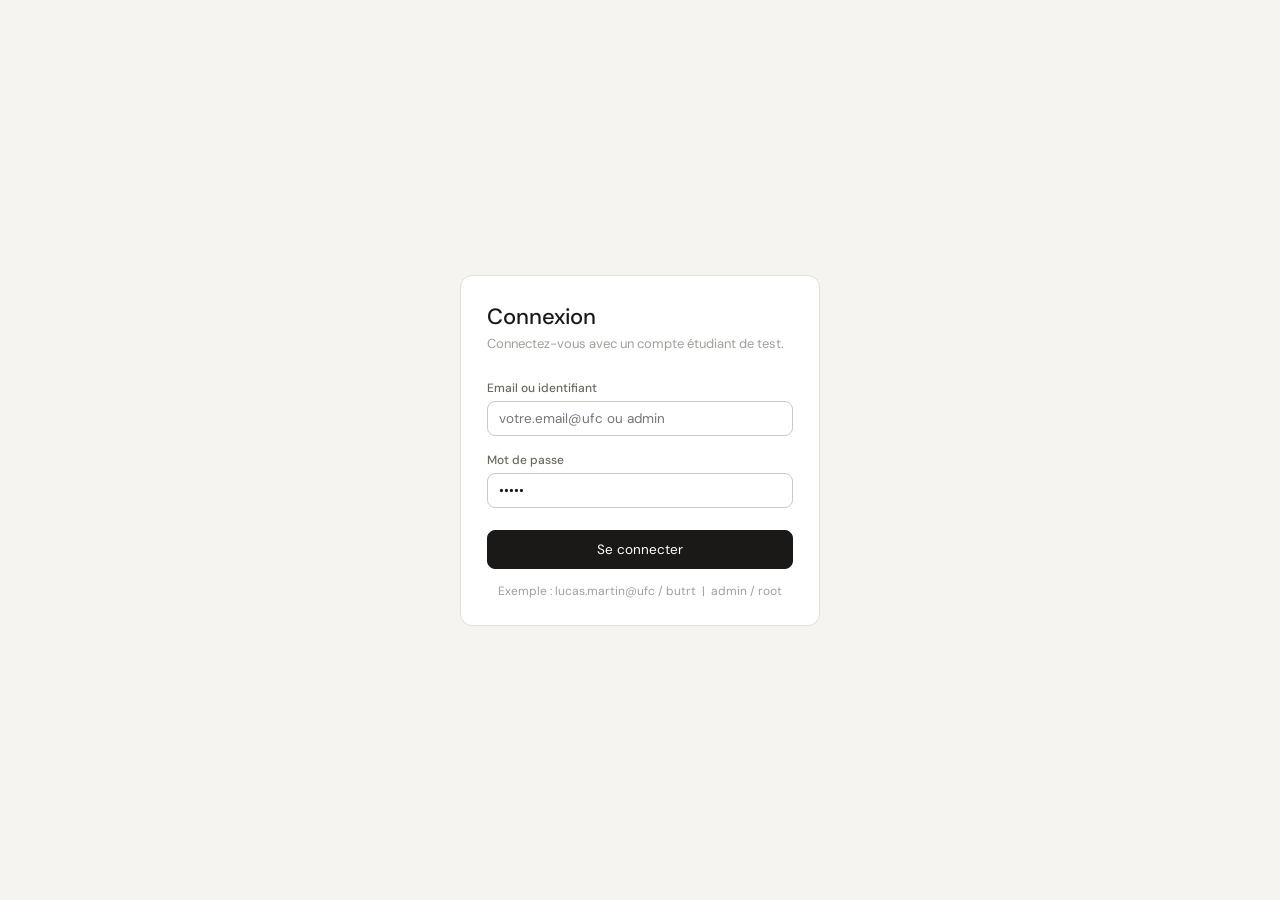
<file: app/index.html>
<!DOCTYPE html>
<html lang="fr">
<head>
  <meta charset="UTF-8">
  <meta name="viewport" content="width=device-width, initial-scale=1.0">
  <title>Covoiturage FCSM</title>
  <link rel="stylesheet" href="css/style.css">
</head>
<body>

<div id="login-screen">
  <form id="login-form" class="login-card">
    <h2>Connexion</h2>
    <p class="page-sub">Connectez-vous avec un compte étudiant de test.</p>
    <div class="form-group">
      <label>Email ou identifiant</label>
      <input type="text" name="email" placeholder="votre.email@ufc ou admin" required>
    </div>
    <div class="form-group">
      <label>Mot de passe</label>
      <input type="password" name="password" value="butrt" required>
    </div>
    <button type="submit" class="btn btn-primary btn-full">Se connecter</button>
    <div class="login-hint">Exemple : lucas.martin@ufc / butrt &nbsp;|&nbsp; admin / root</div>
  </form>
</div>

<div id="app" style="display:none;">

  <!-- SIDEBAR -->
  <div id="sidebar">
    <div id="sidebar-top">
      <div id="user-avatar">--</div>
      <div id="user-name">Non connecté</div>
      <div id="user-sub">BUT1 R&T</div>
    </div>
    <nav>
      <div class="nav-section">Trajets</div>
      <div class="nav-item active" data-page="accueil">
        <svg class="nav-icon" viewBox="0 0 16 16" fill="none" stroke="currentColor" stroke-width="1.5">
          <path d="M2 6.5L8 2l6 4.5V14H2V6.5z"/>
        </svg>
        Accueil
      </div>
      <div class="nav-item" data-page="creer">
        <svg class="nav-icon" viewBox="0 0 16 16" fill="none" stroke="currentColor" stroke-width="1.5">
          <circle cx="8" cy="8" r="6"/><path d="M8 5v6M5 8h6"/>
        </svg>
        Créer une annonce
      </div>
      <div class="nav-item" data-page="rejoindre">
        <svg class="nav-icon" viewBox="0 0 16 16" fill="none" stroke="currentColor" stroke-width="1.5">
          <path d="M8 2v12M2 8l6-6 6 6"/>
        </svg>
        Rejoindre un trajet
      </div>
      <div class="nav-section">Compte</div>
      <div class="nav-item" data-page="vehicule">
        <svg class="nav-icon" viewBox="0 0 16 16" fill="none" stroke="currentColor" stroke-width="1.5">
          <rect x="1" y="5" width="14" height="7" rx="2"/><path d="M4 5l2-3h4l2 3"/><circle cx="4.5" cy="12" r="1"/><circle cx="11.5" cy="12" r="1"/>
        </svg>
        Véhicule
      </div>
      <div class="nav-item" data-page="profil">
        <svg class="nav-icon" viewBox="0 0 16 16" fill="none" stroke="currentColor" stroke-width="1.5">
          <circle cx="8" cy="5" r="3"/><path d="M2 14c0-3.3 2.7-6 6-6s6 2.7 6 6"/>
        </svg>
        Mon profil
      </div>
    </nav>
    <button id="logout-btn">
      <svg width="14" height="14" viewBox="0 0 16 16" fill="none" stroke="currentColor" stroke-width="1.5">
        <path d="M10 2h4v12h-4M6 11l-4-3 4-3M2 8h8"/>
      </svg>
      Déconnexion
    </button>
  </div>

  <!-- CONTENT -->
  <div id="content">

    <!-- ACCUEIL -->
    <div class="page active" id="page-accueil">
      <h2>Personnes avec qui vous pourriez covoiturer</h2>
      <p class="page-sub">Étudiants compatibles avec vos horaires et vos trajets en cours</p>

      <div class="section-label">Étudiants compatibles</div>
      <div id="matches-list"><div class="loading">Chargement...</div></div>

      <div class="divider"></div>
      <div class="section-label">Mes trajets</div>
      <div id="mes-trajets-list"><div class="loading">Chargement...</div></div>
    </div>

    <!-- CRÉER -->
    <div class="page" id="page-creer">
      <h2>Créer une annonce</h2>
      <p class="page-sub">Proposez un trajet aux autres étudiants</p>

      <form id="form-creer">
        <div class="form-row">
          <div class="form-group">
            <label for="f-lieu-depart">Lieu de départ</label>
            <select id="f-lieu-depart" name="id_lieu_depart" required></select>
          </div>
          <div class="form-group">
            <label for="f-lieu-arrivee">Lieu d'arrivée</label>
            <select id="f-lieu-arrivee" name="id_lieu_arrivee" required></select>
          </div>
        </div>

        <div class="form-row">
          <div class="form-group">
            <label for="f-date">Date du trajet</label>
            <input type="date" id="f-date" name="date_trajet" required>
          </div>
          <div class="form-group">
            <label for="f-type">Type</label>
            <select id="f-type" name="type">
              <option value="aller">Aller</option>
              <option value="retour">Retour</option>
              <option value="aller-retour">Aller-retour</option>
            </select>
          </div>
        </div>

        <div class="form-row">
          <div class="form-group">
            <label for="f-heure-dep">Heure de départ</label>
            <input type="time" id="f-heure-dep" name="heure_depart" required>
          </div>
          <div class="form-group">
            <label for="f-heure-arr">Heure d'arrivée estimée</label>
            <input type="time" id="f-heure-arr" name="heure_arrivee_estimee">
          </div>
        </div>

        <!-- Champs retour — visibles uniquement si type = aller-retour -->
        <div id="retour-fields" style="display:none;">
          <div style="height:1px;background:var(--border);margin:4px 0 16px;"></div>
          <div style="font-size:11px;text-transform:uppercase;letter-spacing:0.09em;color:var(--text-3);margin-bottom:12px;font-weight:500;">Informations du retour</div>
          <div class="form-row">
            <div class="form-group">
              <label for="f-retour-dep">Heure de départ (retour)</label>
              <input type="time" id="f-retour-dep" name="heure_retour_depart">
            </div>
            <div class="form-group">
              <label for="f-retour-arr">Heure d'arrivée estimée (retour)</label>
              <input type="time" id="f-retour-arr" name="heure_retour_arrivee">
            </div>
          </div>
        </div>

        <div class="form-group">
          <label for="f-vehicule">Véhicule</label>
          <select id="f-vehicule" name="id_vehicule"></select>
        </div>

        <div class="form-row">
          <div class="form-group">
            <label for="f-participation">Participation demandée</label>
            <input type="text" id="f-participation" name="participation" placeholder="ex : 1€/trajet, libre…">
          </div>
        </div>

        <div class="form-group">
          <label for="f-remarques">Remarques</label>
          <textarea id="f-remarques" name="remarques" rows="2" placeholder="Informations complémentaires…"></textarea>
        </div>

        <button type="submit" class="btn btn-primary btn-full">Publier le trajet</button>
      </form>
    </div>

    <!-- REJOINDRE -->
    <div class="page" id="page-rejoindre">
      <h2>Rejoindre un trajet</h2>
      <p class="page-sub">Trajets disponibles auxquels vous n'êtes pas encore inscrit</p>
      <div id="rejoindre-list"><div class="loading">Chargement...</div></div>
    </div>

    <!-- VÉHICULE -->
    <div class="page" id="page-vehicule">
      <h2>Mes véhicules</h2>
      <p class="page-sub">Gérez les véhicules associés à votre compte</p>

      <div id="vehicules-list"><div class="loading">Chargement...</div></div>

      <div class="divider"></div>
      <div class="section-label">Ajouter un véhicule</div>

      <form id="form-vehicule">
        <div class="form-row">
          <div class="form-group">
            <label>Marque</label>
            <input type="text" name="marque" placeholder="ex : Renault">
          </div>
          <div class="form-group">
            <label>Modèle</label>
            <input type="text" name="modele" placeholder="ex : Clio">
          </div>
        </div>
        <div class="form-row">
          <div class="form-group">
            <label>Immatriculation *</label>
            <input type="text" name="immatriculation" placeholder="AB-123-CD" required>
          </div>
          <div class="form-group">
            <label>Nombre de places *</label>
            <input type="number" name="nb_places" min="2" max="9" value="5" required>
          </div>
        </div>
        <div class="form-row">
          <div class="form-group">
            <label>Contrôle technique (validité)</label>
            <input type="date" name="date_ct">
          </div>
          <div class="form-group">
            <label>Assurance (échéance)</label>
            <input type="date" name="date_assurance">
          </div>
        </div>
        <button type="submit" class="btn btn-primary btn-full">Enregistrer le véhicule</button>
      </form>
    </div>

    <!-- PROFIL -->
    <div class="page" id="page-profil">
      <h2>Mon profil</h2>
      <p class="page-sub">Informations personnelles et universitaires</p>

      <div class="section-label">Informations générales</div>
      <form id="form-profil">
        <div class="form-row">
          <div class="form-group">
            <label>Nom</label>
            <input type="text" id="p-nom" name="nom" required>
          </div>
          <div class="form-group">
            <label>Prénom</label>
            <input type="text" id="p-prenom" name="prenom" required>
          </div>
        </div>
        <div class="form-row">
          <div class="form-group">
            <label>Email</label>
            <input type="email" id="p-email" name="email" required>
          </div>
          <div class="form-group">
            <label>Groupe</label>
            <select id="p-groupe" name="groupe">
              <option value="GB1">GB1</option>
              <option value="GB2">GB2</option>
              <option value="LK1">LK1</option>
              <option value="LK2">LK2</option>
            </select>
          </div>
        </div>
        <button type="submit" class="btn btn-primary">Enregistrer</button>
      </form>

      <div class="divider"></div>
      <div class="section-label">Domicile principal</div>
      <form id="form-domicile">
        <div class="form-group">
          <label>Adresse</label>
          <input type="text" id="p-adresse" name="adresse" placeholder="12 rue des Lilas">
        </div>
        <div class="form-row">
          <div class="form-group">
            <label>Ville</label>
            <input type="text" id="p-ville" name="ville">
          </div>
          <div class="form-group">
            <label>Code postal</label>
            <input type="text" id="p-cp" name="code_postal">
          </div>
        </div>
        <div class="form-group">
          <label>Type de domicile</label>
          <select id="p-domicile-type" name="domicile_type">
            <option value="principale">Principal</option>
            <option value="secondaire">Secondaire</option>
          </select>
        </div>
        <button type="submit" class="btn btn-primary">Enregistrer le domicile</button>
      </form>

      <div class="divider"></div>
      <div class="section-label">Changer de mot de passe</div>
      <form id="form-mdp">
        <div class="form-group">
          <label>Nouveau mot de passe</label>
          <input type="password" name="new_mdp" required>
        </div>
        <div class="form-group">
          <label>Confirmer le mot de passe</label>
          <input type="password" name="confirm_mdp" required>
        </div>
        <button type="submit" class="btn btn-primary">Changer le mot de passe</button>
      </form>
    </div>

  </div><!-- /content -->
</div><!-- /app -->

<!-- MODAL MODIFICATION VÉHICULE -->
<div id="modal-overlay">
  <div id="modal">
    <h3>Modifier le véhicule</h3>
    <div class="form-row">
      <div class="form-group"><label>Marque</label><input type="text" id="modal-marque"></div>
      <div class="form-group"><label>Modèle</label><input type="text" id="modal-modele"></div>
    </div>
    <div class="form-row">
      <div class="form-group"><label>Immatriculation</label><input type="text" id="modal-immat"></div>
      <div class="form-group"><label>Nb de places</label><input type="number" id="modal-places" min="2" max="9"></div>
    </div>
    <div class="form-row">
      <div class="form-group"><label>CT (validité)</label><input type="date" id="modal-ct"></div>
      <div class="form-group"><label>Assurance (échéance)</label><input type="date" id="modal-assurance"></div>
    </div>
    <div class="btn-group">
      <button class="btn" id="modal-cancel">Annuler</button>
      <button class="btn btn-primary" id="modal-save">Enregistrer</button>
    </div>
  </div>
</div>

<!-- TOAST -->
<div id="toast"></div>

<!-- ═══════════════════════════════════════════════════════
     PANNEAU ADMIN
════════════════════════════════════════════════════════ -->
<div id="admin-screen" style="display:none;min-height:100vh;background:var(--bg);">

  <!-- Header admin -->
  <div style="background:var(--surface);border-bottom:1px solid var(--border);padding:14px 28px;display:flex;align-items:center;justify-content:space-between;">
    <div style="display:flex;align-items:center;gap:12px;">
      <div style="width:32px;height:32px;border-radius:6px;background:#1a1917;display:flex;align-items:center;justify-content:center;font-size:16px;">⚙️</div>
      <div>
        <div style="font-size:14px;font-weight:500;">Panneau d'administration</div>
        <div style="font-size:11px;color:var(--text-3);">Gestion de la base de données FCSM</div>
      </div>
    </div>
    <button id="admin-logout-btn" style="font-size:12.5px;padding:7px 14px;border-radius:6px;border:1px solid var(--border-strong);background:none;cursor:pointer;font-family:'DM Sans',sans-serif;color:var(--text-2);">
      Déconnexion
    </button>
  </div>

  <div style="display:flex;min-height:calc(100vh - 57px);">

    <!-- Sidebar tables -->
    <div id="admin-sidebar" style="width:190px;min-width:190px;background:var(--surface);border-right:1px solid var(--border);padding:16px 10px;">
      <div style="font-size:10px;text-transform:uppercase;letter-spacing:.1em;color:var(--text-3);padding:0 8px 8px;font-weight:500;">Tables</div>
      <div id="admin-table-list"></div>
    </div>

    <!-- Contenu -->
    <div style="flex:1;padding:28px 32px;overflow:auto;">
      <div id="admin-content">
        <div class="empty-state" style="margin-top:60px;">
          <div style="font-size:32px;margin-bottom:12px;">🗄️</div>
          <p>Sélectionne une table dans la sidebar pour la consulter et la modifier.</p>
        </div>
      </div>
    </div>

  </div>
</div>

<script src="js/app.js"></script>
</body>
</html>
</file>
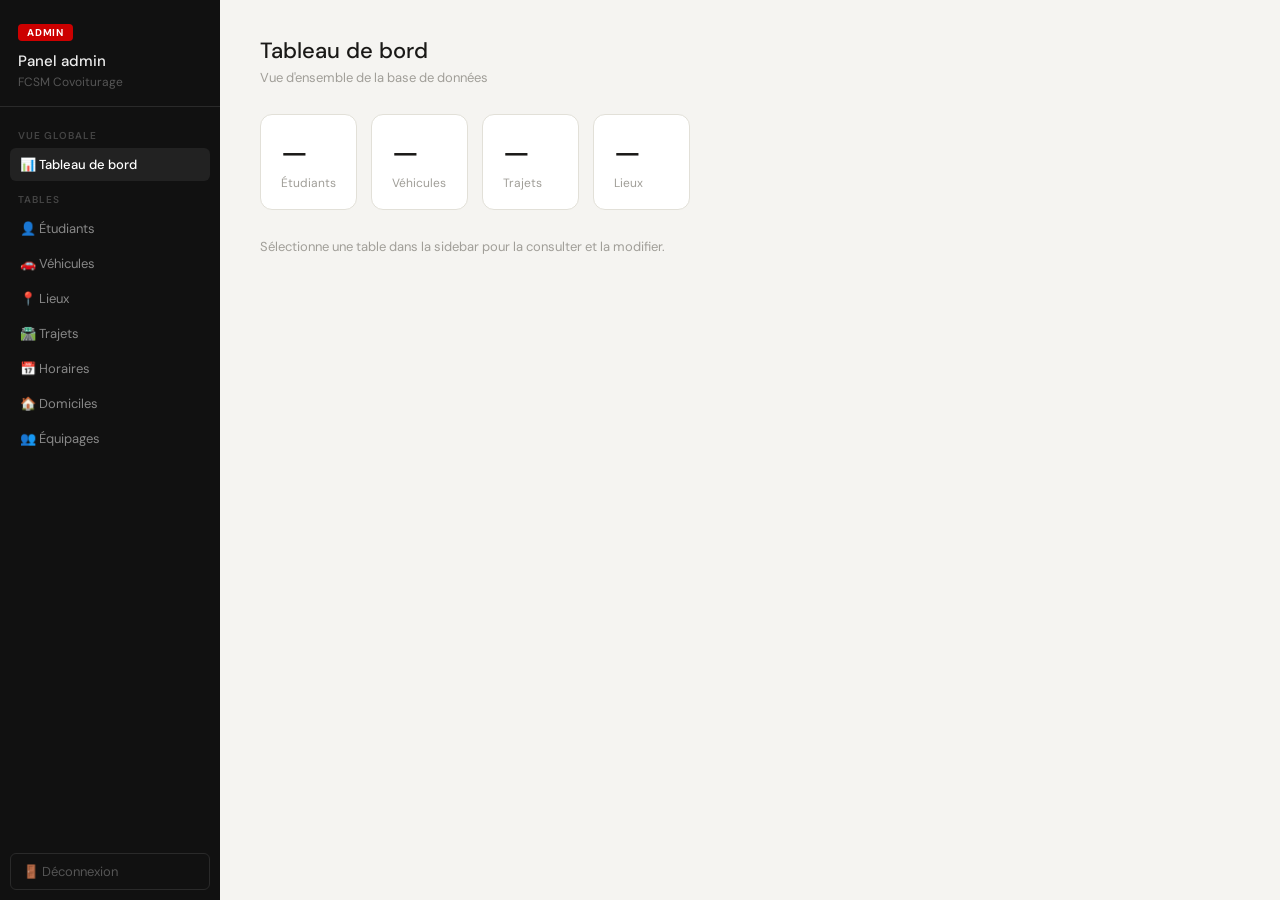
<file: app/admin_panel.html>
<!DOCTYPE html>
<html lang="fr">
<head>
  <meta charset="UTF-8">
  <meta name="viewport" content="width=device-width, initial-scale=1.0">
  <title>Administration — FCSM Covoiturage</title>
  <link rel="stylesheet" href="css/style.css">
  <style>
    #admin-app { display: flex; min-height: 100vh; }

    /* ── Sidebar ── */
    #admin-sidebar {
      width: 220px; min-width: 220px;
      background: #111;
      color: #ccc;
      display: flex; flex-direction: column;
      position: sticky; top: 0; height: 100vh;
    }
    #admin-sidebar-top {
      padding: 22px 18px 16px;
      border-bottom: 1px solid #2a2a2a;
    }
    #admin-badge {
      display: inline-block; font-size: 10px; padding: 2px 9px;
      background: #c00; color: #fff; border-radius: 4px;
      font-weight: 700; letter-spacing: 0.08em; margin-bottom: 10px;
    }
    #admin-title { font-size: 15px; font-weight: 500; color: #eee; }
    #admin-sub   { font-size: 12px; color: #555; margin-top: 3px; }

    #admin-nav { flex: 1; padding: 12px 10px; display: flex; flex-direction: column; gap: 2px; }
    .admin-nav-section {
      font-size: 10px; text-transform: uppercase;
      letter-spacing: 0.1em; color: #444;
      padding: 10px 8px 4px; font-weight: 600;
    }
    .admin-nav-item {
      padding: 8px 10px; border-radius: 6px;
      font-size: 13px; color: #888; cursor: pointer;
      transition: background 0.12s, color 0.12s;
      display: flex; align-items: center; gap: 8px;
    }
    .admin-nav-item:hover { background: #1e1e1e; color: #ddd; }
    .admin-nav-item.active { background: #222; color: #fff; font-weight: 500; }

    #admin-logout {
      margin: 10px; padding: 9px 12px; border-radius: 6px;
      font-size: 13px; color: #555; cursor: pointer;
      border: 1px solid #2a2a2a; background: none;
      font-family: 'DM Sans', sans-serif; text-align: left;
      transition: background 0.12s; display: flex; align-items: center; gap: 8px;
    }
    #admin-logout:hover { background: #1e1e1e; color: #999; }

    /* ── Content ── */
    #admin-content { flex: 1; padding: 36px 40px; max-width: 1080px; overflow-x: auto; }
    .admin-page { display: none; }
    .admin-page.active { display: block; animation: fadeIn 0.15s ease; }
    @keyframes fadeIn { from { opacity:0; transform:translateY(4px); } to { opacity:1; transform:translateY(0); } }

    /* ── Stats ── */
    .stats-grid {
      display: grid; grid-template-columns: repeat(4, 1fr);
      gap: 14px; margin-bottom: 28px;
    }
    .stat-card {
      background: var(--surface); border: 1px solid var(--border);
      border-radius: var(--radius-lg); padding: 18px 20px;
    }
    .stat-num { font-size: 30px; font-weight: 500; color: var(--text); }
    .stat-label { font-size: 12px; color: var(--text-3); margin-top: 3px; }

    /* ── Top bar ── */
    .top-bar {
      display: flex; align-items: flex-start;
      justify-content: space-between; margin-bottom: 6px;
    }

    /* ── Table ── */
    .table-wrap { overflow-x: auto; margin-top: 16px; border-radius: var(--radius-lg); border: 1px solid var(--border); }
    table { width: 100%; border-collapse: collapse; font-size: 13px; background: var(--surface); }
    thead th {
      text-align: left; padding: 9px 12px;
      background: var(--surface2); border-bottom: 1px solid var(--border);
      font-weight: 500; color: var(--text-2); font-size: 11px;
      text-transform: uppercase; letter-spacing: 0.06em; white-space: nowrap;
    }
    tbody td {
      padding: 9px 12px; border-bottom: 1px solid var(--border);
      color: var(--text); vertical-align: middle;
      max-width: 200px; overflow: hidden; text-overflow: ellipsis; white-space: nowrap;
    }
    tbody tr:hover { background: var(--surface2); }
    tbody tr:last-child td { border-bottom: none; }
    .null-val { color: var(--text-3); font-style: italic; }

    /* ── Action buttons ── */
    .action-btns { display: flex; gap: 5px; }

    /* ── Modal ── */
    #admin-modal-overlay {
      display: none; position: fixed; inset: 0;
      background: rgba(0,0,0,0.45); z-index: 200;
      align-items: center; justify-content: center;
    }
    #admin-modal-overlay.show { display: flex; }
    #admin-modal {
      background: var(--surface); border-radius: var(--radius-lg);
      padding: 28px; width: 580px; max-width: 95vw;
      border: 1px solid var(--border); max-height: 90vh; overflow-y: auto;
      box-shadow: 0 8px 40px rgba(0,0,0,.18);
    }
    #admin-modal h3 { font-size: 16px; font-weight: 500; margin-bottom: 20px; }

    /* ── Toast ── */
    #toast {
      position: fixed; bottom: 24px; right: 24px;
      background: #1a1917; color: #fff;
      font-size: 13px; padding: 10px 18px;
      border-radius: var(--radius); opacity: 0;
      transform: translateY(8px);
      transition: opacity 0.2s, transform 0.2s;
      pointer-events: none; z-index: 999;
    }
    #toast.show { opacity: 1; transform: translateY(0); }

    /* ── Loading ── */
    .loading { text-align:center; padding:32px; color:var(--text-3); font-size:13px; }
  </style>
</head>
<body>

<div id="admin-app">

  <!-- ════════════════ SIDEBAR ════════════════ -->
  <div id="admin-sidebar">
    <div id="admin-sidebar-top">
      <div id="admin-badge">ADMIN</div>
      <div id="admin-title">Panel admin</div>
      <div id="admin-sub">FCSM Covoiturage</div>
    </div>
    <nav id="admin-nav">
      <div class="admin-nav-section">Vue globale</div>
      <div class="admin-nav-item active" data-panel="dashboard">
        📊 Tableau de bord
      </div>

      <div class="admin-nav-section">Tables</div>
      <div class="admin-nav-item" data-panel="etudiants">👤 Étudiants</div>
      <div class="admin-nav-item" data-panel="vehicules">🚗 Véhicules</div>
      <div class="admin-nav-item" data-panel="lieux">📍 Lieux</div>
      <div class="admin-nav-item" data-panel="trajets">🛣️ Trajets</div>
      <div class="admin-nav-item" data-panel="horaires">📅 Horaires</div>
      <div class="admin-nav-item" data-panel="domiciles">🏠 Domiciles</div>
      <div class="admin-nav-item" data-panel="equipages">👥 Équipages</div>
    </nav>
    <button id="admin-logout">🚪 Déconnexion</button>
  </div>

  <!-- ════════════════ CONTENT ════════════════ -->
  <div id="admin-content">

    <!-- DASHBOARD -->
    <div class="admin-page active" id="panel-dashboard">
      <h2>Tableau de bord</h2>
      <p class="page-sub">Vue d'ensemble de la base de données</p>
      <div class="stats-grid">
        <div class="stat-card"><div class="stat-num" id="stat-etudiants">—</div><div class="stat-label">Étudiants</div></div>
        <div class="stat-card"><div class="stat-num" id="stat-vehicules">—</div><div class="stat-label">Véhicules</div></div>
        <div class="stat-card"><div class="stat-num" id="stat-trajets">—</div><div class="stat-label">Trajets</div></div>
        <div class="stat-card"><div class="stat-num" id="stat-lieux">—</div><div class="stat-label">Lieux</div></div>
      </div>
      <p class="page-sub">Sélectionne une table dans la sidebar pour la consulter et la modifier.</p>
    </div>

    <!-- ÉTUDIANTS -->
    <div class="admin-page" id="panel-etudiants">
      <div class="top-bar">
        <div><h2>Étudiants</h2><p class="page-sub">Gestion des comptes étudiants</p></div>
        <button class="btn btn-primary" onclick="openModal('etudiant')">+ Ajouter</button>
      </div>
      <div class="table-wrap"><table id="table-etudiants">
        <thead><tr><th>ID</th><th>Nom</th><th>Prénom</th><th>Email</th><th>Mot de passe</th><th>Groupe</th><th>Actions</th></tr></thead>
        <tbody><tr><td colspan="7" class="loading">Chargement...</td></tr></tbody>
      </table></div>
    </div>

    <!-- VÉHICULES -->
    <div class="admin-page" id="panel-vehicules">
      <div class="top-bar">
        <div><h2>Véhicules</h2><p class="page-sub">Gestion des véhicules enregistrés</p></div>
        <button class="btn btn-primary" onclick="openModal('vehicule')">+ Ajouter</button>
      </div>
      <div class="table-wrap"><table id="table-vehicules">
        <thead><tr><th>ID</th><th>Marque</th><th>Modèle</th><th>Immatriculation</th><th>Places</th><th>Étudiant (id)</th><th>CT</th><th>Assurance</th><th>Actions</th></tr></thead>
        <tbody><tr><td colspan="9" class="loading">Chargement...</td></tr></tbody>
      </table></div>
    </div>

    <!-- LIEUX -->
    <div class="admin-page" id="panel-lieux">
      <div class="top-bar">
        <div><h2>Lieux</h2><p class="page-sub">Tous les lieux enregistrés</p></div>
        <button class="btn btn-primary" onclick="openModal('lieu')">+ Ajouter</button>
      </div>
      <div class="table-wrap"><table id="table-lieux">
        <thead><tr><th>ID</th><th>Nom</th><th>Adresse</th><th>Ville</th><th>Type</th><th>CP</th><th>Latitude</th><th>Longitude</th><th>Actions</th></tr></thead>
        <tbody><tr><td colspan="9" class="loading">Chargement...</td></tr></tbody>
      </table></div>
    </div>

    <!-- TRAJETS -->
    <div class="admin-page" id="panel-trajets">
      <div class="top-bar">
        <div><h2>Trajets</h2><p class="page-sub">Tous les trajets créés</p></div>
      </div>
      <div class="table-wrap"><table id="table-trajets">
        <thead><tr><th>ID</th><th>Date</th><th>H. départ</th><th>H. arrivée</th><th>H. retour dep.</th><th>H. retour arr.</th><th>Type</th><th>Plein</th><th>Créateur</th><th>Départ</th><th>Arrivée</th><th>Véhicule</th><th>Actions</th></tr></thead>
        <tbody><tr><td colspan="13" class="loading">Chargement...</td></tr></tbody>
      </table></div>
    </div>

    <!-- HORAIRES -->
    <div class="admin-page" id="panel-horaires">
      <div class="top-bar">
        <div><h2>Horaires</h2><p class="page-sub">Horaires universitaires et loisirs</p></div>
        <button class="btn btn-primary" onclick="openModal('horaire')">+ Ajouter</button>
      </div>
      <div class="table-wrap"><table id="table-horaires">
        <thead><tr><th>ID</th><th>Étudiant (id)</th><th>Jour</th><th>Début</th><th>Fin</th><th>Lieu (id)</th><th>Type</th><th>Actions</th></tr></thead>
        <tbody><tr><td colspan="8" class="loading">Chargement...</td></tr></tbody>
      </table></div>
    </div>

    <!-- DOMICILES -->
    <div class="admin-page" id="panel-domiciles">
      <div class="top-bar">
        <div><h2>Domiciles</h2><p class="page-sub">Liaisons étudiant ↔ lieu de domicile</p></div>
        <button class="btn btn-primary" onclick="openModal('domicile')">+ Ajouter</button>
      </div>
      <div class="table-wrap"><table id="table-domiciles">
        <thead><tr><th>ID</th><th>Type</th><th>Étudiant (id)</th><th>Lieu (id)</th><th>Actions</th></tr></thead>
        <tbody><tr><td colspan="5" class="loading">Chargement...</td></tr></tbody>
      </table></div>
    </div>

    <!-- ÉQUIPAGES -->
    <div class="admin-page" id="panel-equipages">
      <div class="top-bar">
        <div><h2>Équipages</h2><p class="page-sub">Membres par trajet</p></div>
      </div>
      <div class="table-wrap"><table id="table-equipages">
        <thead><tr><th>ID</th><th>Trajet (id)</th><th>Étudiant (id)</th><th>Rôle</th><th>Valide aller</th><th>Valide retour</th><th>Actions</th></tr></thead>
        <tbody><tr><td colspan="7" class="loading">Chargement...</td></tr></tbody>
      </table></div>
    </div>

  </div><!-- /admin-content -->
</div><!-- /admin-app -->

<!-- ════════════════ MODAL ════════════════ -->
<div id="admin-modal-overlay">
  <div id="admin-modal">
    <h3 id="modal-title">Ajouter</h3>
    <div id="modal-fields"></div>
    <div style="display:flex;gap:8px;justify-content:flex-end;margin-top:20px;">
      <button class="btn" id="modal-cancel-btn">Annuler</button>
      <button class="btn btn-primary" id="modal-save-btn">Enregistrer</button>
    </div>
  </div>
</div>

<div id="toast"></div>

<script>
const API = 'api/admin.php';

// ── Vérif session admin au chargement ──────────────────────────────────────
(async () => {
  const res  = await fetch('api/auth.php?action=me');
  const data = await res.json();
  if (!data.connected || !data.is_admin) {
    window.location.href = 'index.html';
    return;
  }
  loadStats();
})();

// ── Navigation ─────────────────────────────────────────────────────────────
document.querySelectorAll('.admin-nav-item').forEach(item => {
  item.addEventListener('click', () => {
    document.querySelectorAll('.admin-nav-item').forEach(n => n.classList.remove('active'));
    document.querySelectorAll('.admin-page').forEach(p => p.classList.remove('active'));
    item.classList.add('active');
    const panel = item.dataset.panel;
    document.getElementById('panel-' + panel).classList.add('active');
    loadPanel(panel);
  });
});

// ── Logout ─────────────────────────────────────────────────────────────────
document.getElementById('admin-logout').addEventListener('click', async () => {
  await fetch('api/auth.php', {
    method: 'POST',
    headers: { 'Content-Type': 'application/json' },
    body: JSON.stringify({ action: 'logout' })
  });
  window.location.href = 'index.html';
});

// ── Toast ──────────────────────────────────────────────────────────────────
function toast(msg, err = false) {
  const t = document.getElementById('toast');
  t.textContent = msg;
  t.style.background = err ? '#8a1a1a' : '#1a1917';
  t.classList.add('show');
  setTimeout(() => t.classList.remove('show'), 2800);
}

// ── API helper ─────────────────────────────────────────────────────────────
async function api(params, method = 'GET', body = null) {
  const url = API + '?' + new URLSearchParams(params);
  const opts = { method, headers: { 'Content-Type': 'application/json' } };
  if (body) opts.body = JSON.stringify(body);
  const r = await fetch(url, opts);
  return r.json();
}

// ── Panel → table SQL name mapping ────────────────────────────────────────
const PANEL_TO_TABLE = {
  etudiants:  'etudiant',
  vehicules:  'vehicule',
  lieux:      'lieu',
  trajets:    'trajet',
  horaires:   'horaire',
  domiciles:  'domicile',
  equipages:  'membre_equipage'
};

// ── Charger un panel ───────────────────────────────────────────────────────
async function loadPanel(panel) {
  if (panel === 'dashboard') { loadStats(); return; }
  const tableName = PANEL_TO_TABLE[panel];
  if (!tableName) return;
  const tbody = document.querySelector('#table-' + panel + ' tbody');
  tbody.innerHTML = '<tr><td colspan="20" class="loading">Chargement...</td></tr>';
  const data = await api({ table: tableName });
  renderTable(panel, Array.isArray(data) ? data : []);
}

// ── Rendu tableau ──────────────────────────────────────────────────────────
const PANEL_COLS = {
  etudiants:  ['id','nom','prenom','email','password','groupe'],
  vehicules:  ['id','marque','modele','immatriculation','nb_places','id_etudiant','date_ct','date_assurance'],
  lieux:      ['id','nom','adresse','ville','type','code_postal','latitude','longitude'],
  trajets:    ['id','date_trajet','heure_depart','heure_arrivee_estimee','heure_retour_depart','heure_retour_arrivee','type','estPlein','id_createur','id_lieu_depart','id_lieu_arrivee','id_vehicule'],
  horaires:   ['id','id_etudiant','jour_semaine','heure_debut','heure_fin','id_lieu','type'],
  domiciles:  ['id','type','id_etudiant','id_lieu'],
  equipages:  ['id','id_trajet','id_etudiant','role','valide_aller','valide_retour']
};

function renderTable(panel, rows) {
  const tableName = PANEL_TO_TABLE[panel];
  const tbody     = document.querySelector('#table-' + panel + ' tbody');
  const cols      = PANEL_COLS[panel] || [];

  if (!rows.length) {
    tbody.innerHTML = `<tr><td colspan="${cols.length + 1}" style="text-align:center;padding:24px;color:var(--text-3);">Aucune donnée dans cette table.</td></tr>`;
    return;
  }

  tbody.innerHTML = rows.map(r => {
    const cells = cols.map(c => {
      const val = r[c];
      if (val === null || val === undefined || val === '') return `<td><span class="null-val">—</span></td>`;
      if (c === 'estPlein' || c === 'valide_aller' || c === 'valide_retour')
        return `<td><span class="badge ${val ? 'badge-green' : 'badge-gray'}">${val ? 'Oui' : 'Non'}</span></td>`;
      if (c === 'role')
        return `<td><span class="badge ${val === 'conducteur' ? 'badge-blue' : 'badge-gray'}">${val}</span></td>`;
      return `<td title="${String(val).replace(/"/g,'&quot;')}">${val}</td>`;
    }).join('');

    const actions = `<td><div class="action-btns">
      <button class="btn" style="font-size:11.5px;padding:4px 10px;" onclick='openEditModal("${panel}", ${JSON.stringify(r).replace(/'/g,"&#39;")})'>✏️ Modifier</button>
      <button class="btn btn-danger" style="font-size:11.5px;padding:4px 10px;" onclick="deleteRow('${panel}', ${r.id})">🗑</button>
    </div></td>`;

    return `<tr>${cells}${actions}</tr>`;
  }).join('');
}

// ── Stats dashboard ────────────────────────────────────────────────────────
async function loadStats() {
  const tasks = [
    ['etudiant', 'stat-etudiants'],
    ['vehicule',  'stat-vehicules'],
    ['trajet',    'stat-trajets'],
    ['lieu',      'stat-lieux']
  ];
  await Promise.all(tasks.map(async ([table, elId]) => {
    const data = await api({ table });
    document.getElementById(elId).textContent = Array.isArray(data) ? data.length : '?';
  }));
}

// ── Supprimer une ligne ────────────────────────────────────────────────────
async function deleteRow(panel, id) {
  if (!confirm(`Supprimer l'entrée id=${id} de la table "${PANEL_TO_TABLE[panel]}" ?\nCette action est irréversible.`)) return;
  const r = await api({ table: PANEL_TO_TABLE[panel], id }, 'DELETE');
  if (r.success) { toast('Entrée supprimée.'); loadPanel(panel); }
  else toast(r.error || 'Erreur lors de la suppression', true);
}

// ── Définition des champs par table ───────────────────────────────────────
const FIELD_DEFS = {
  etudiant: [
    { name:'nom',     label:'Nom',          type:'text',   required:true },
    { name:'prenom',  label:'Prénom',        type:'text',   required:true },
    { name:'email',   label:'Email',         type:'text',   required:true },
    { name:'password',label:'Mot de passe',  type:'text',   required:true },
    { name:'groupe',  label:'Groupe',        type:'select', required:true, options:['GB1','GB2','LK1','LK2'] }
  ],
  vehicule: [
    { name:'marque',         label:'Marque',            type:'text' },
    { name:'modele',         label:'Modèle',            type:'text' },
    { name:'immatriculation',label:'Immatriculation',   type:'text',   required:true },
    { name:'nb_places',      label:'Nb places',         type:'number', required:true },
    { name:'id_etudiant',    label:'ID Étudiant',       type:'number', required:true },
    { name:'date_ct',        label:'CT (validité)',      type:'date' },
    { name:'date_assurance', label:'Assurance (échéance)',type:'date' }
  ],
  lieu: [
    { name:'nom',         label:'Nom',         type:'text',   required:true },
    { name:'adresse',     label:'Adresse',     type:'text' },
    { name:'ville',       label:'Ville',       type:'text' },
    { name:'type',        label:'Type',        type:'select', required:true, options:['universite','loisir','courses','domicile'] },
    { name:'code_postal', label:'Code postal', type:'text' },
    { name:'latitude',    label:'Latitude',    type:'text' },
    { name:'longitude',   label:'Longitude',   type:'text' }
  ],
  horaire: [
    { name:'id_etudiant',  label:'ID Étudiant', type:'number', required:true },
    { name:'id_lieu',      label:'ID Lieu',     type:'number', required:true },
    { name:'jour_semaine', label:'Jour',        type:'select', required:true, options:['lundi','mardi','mercredi','jeudi','vendredi','samedi'] },
    { name:'heure_debut',  label:'Heure début', type:'time',   required:true },
    { name:'heure_fin',    label:'Heure fin',   type:'time',   required:true },
    { name:'type',         label:'Type',        type:'select', options:['travail','loisir','courses'] }
  ],
  domicile: [
    { name:'type',        label:'Type',            type:'select', required:true, options:['principale','secondaire'] },
    { name:'id_etudiant', label:'ID Étudiant',     type:'number', required:true },
    { name:'id_lieu',     label:'ID Lieu domicile',type:'number', required:true }
  ]
};

// ── Modal — ouvrir (ajout) ─────────────────────────────────────────────────
let currentPanel   = null;
let currentEditId  = null;

function openModal(tableName) {
  currentPanel  = tableName;
  currentEditId = null;
  document.getElementById('modal-title').textContent = '➕ Ajouter — ' + tableName;
  renderModalFields(tableName, {});
  document.getElementById('admin-modal-overlay').classList.add('show');
}

// ── Modal — ouvrir (modification) ─────────────────────────────────────────
function openEditModal(panel, data) {
  currentPanel  = PANEL_TO_TABLE[panel] || panel;
  currentEditId = data.id;
  document.getElementById('modal-title').textContent = `✏️ Modifier — ${currentPanel} #${data.id}`;
  renderModalFields(currentPanel, data);
  document.getElementById('admin-modal-overlay').classList.add('show');
}

// ── Modal — rendu des champs ───────────────────────────────────────────────
function renderModalFields(tableName, data) {
  const fields = FIELD_DEFS[tableName];
  if (!fields) {
    document.getElementById('modal-fields').innerHTML =
      `<p style="color:var(--text-2);font-size:13px;">Modification manuelle non disponible pour la table <strong>${tableName}</strong>.<br>Utilise les boutons Supprimer / phpMyAdmin pour cette table.</p>`;
    return;
  }

  // 2 colonnes si beaucoup de champs
  const grid = fields.length > 4 ? 'grid-template-columns:1fr 1fr;' : 'grid-template-columns:1fr;';

  document.getElementById('modal-fields').innerHTML = `<div style="display:grid;${grid}gap:0 16px;">` +
    fields.map(f => {
      const val = data[f.name] ?? '';
      let input;
      if (f.type === 'select') {
        const opts = (f.options || []).map(o =>
          `<option value="${o}" ${String(o) === String(val) ? 'selected' : ''}>${o}</option>`
        ).join('');
        input = `<select id="mf-${f.name}">${opts}</select>`;
      } else {
        input = `<input type="${f.type}" id="mf-${f.name}" value="${String(val).replace(/"/g,'&quot;')}" ${f.required ? 'required' : ''}>`;
      }
      return `<div class="form-group"><label>${f.label}${f.required ? ' <span style="color:#c00">*</span>' : ''}</label>${input}</div>`;
    }).join('') + '</div>';
}

// ── Modal — fermer ────────────────────────────────────────────────────────
document.getElementById('modal-cancel-btn').addEventListener('click', () => {
  document.getElementById('admin-modal-overlay').classList.remove('show');
});

// Fermer en cliquant dehors
document.getElementById('admin-modal-overlay').addEventListener('click', (e) => {
  if (e.target === e.currentTarget)
    document.getElementById('admin-modal-overlay').classList.remove('show');
});

// ── Modal — sauvegarder ───────────────────────────────────────────────────
document.getElementById('modal-save-btn').addEventListener('click', async () => {
  const fields = FIELD_DEFS[currentPanel];
  if (!fields) { document.getElementById('admin-modal-overlay').classList.remove('show'); return; }

  const body = { table: currentPanel };
  for (const f of fields) {
    const el = document.getElementById('mf-' + f.name);
    body[f.name] = el ? (el.value || null) : null;
  }

  let r;
  if (currentEditId) {
    body.id = currentEditId;
    r = await api({ table: currentPanel }, 'PUT', body);
  } else {
    r = await api({ table: currentPanel }, 'POST', body);
  }

  if (r.success || r.id) {
    toast(currentEditId ? 'Modifié avec succès !' : 'Entrée ajoutée !');
    document.getElementById('admin-modal-overlay').classList.remove('show');
    // Recharger le panel courant
    const reverseMap = Object.fromEntries(Object.entries(PANEL_TO_TABLE).map(([k,v]) => [v,k]));
    const panel = reverseMap[currentPanel] || currentPanel;
    loadPanel(panel);
  } else {
    toast(r.error || 'Erreur lors de la sauvegarde', true);
  }
});
</script>
</body>
</html>
</file>
<file: app/css/style.css>
@import url('https://fonts.googleapis.com/css2?family=DM+Sans:wght@300;400;500&family=DM+Mono:wght@400;500&display=swap');

*, *::before, *::after { box-sizing: border-box; margin: 0; padding: 0; }

:root {
  --bg: #f5f4f1;
  --surface: #ffffff;
  --surface2: #f0efe9;
  --border: #e2e0d8;
  --border-strong: #ccc9be;
  --text: #1a1917;
  --text-2: #6b6860;
  --text-3: #a09e98;
  --accent: #1a1917;
  --green: #2d6a4f;
  --green-bg: #e8f5ee;
  --blue: #1a4a8a;
  --blue-bg: #e8f0fa;
  --amber: #7a4a0a;
  --amber-bg: #fef3e2;
  --red: #8a1a1a;
  --red-bg: #faeaea;
  --gray-bg: #f0efe9;
  --radius: 8px;
  --radius-lg: 12px;
  font-size: 14px;
}

body {
  font-family: 'DM Sans', sans-serif;
  background: var(--bg);
  color: var(--text);
  min-height: 100vh;
  display: flex;
  align-items: stretch;
}

/* ── LAYOUT ── */
#app {
  display: flex;
  width: 100%;
  min-height: 100vh;
}

/* ── SIDEBAR ── */
#sidebar {
  width: 220px;
  min-width: 220px;
  background: var(--surface);
  border-right: 1px solid var(--border);
  display: flex;
  flex-direction: column;
  position: sticky;
  top: 0;
  height: 100vh;
}

#sidebar-top {
  padding: 24px 18px 16px;
  border-bottom: 1px solid var(--border);
}

#user-avatar {
  width: 36px;
  height: 36px;
  border-radius: 50%;
  background: var(--accent);
  color: var(--surface);
  display: flex;
  align-items: center;
  justify-content: center;
  font-size: 13px;
  font-weight: 500;
  margin-bottom: 10px;
  letter-spacing: 0.02em;
}

#user-name {
  font-size: 14px;
  font-weight: 500;
  color: var(--text);
}

#user-sub {
  font-size: 12px;
  color: var(--text-3);
  margin-top: 2px;
}

nav {
  flex: 1;
  padding: 14px 10px;
  display: flex;
  flex-direction: column;
  gap: 1px;
}

.nav-section {
  font-size: 10px;
  text-transform: uppercase;
  letter-spacing: 0.1em;
  color: var(--text-3);
  padding: 12px 8px 5px;
  margin-top: 4px;
}

.nav-item {
  display: flex;
  align-items: center;
  gap: 9px;
  padding: 8px 10px;
  border-radius: var(--radius);
  font-size: 13.5px;
  color: var(--text-2);
  cursor: pointer;
  transition: background 0.12s, color 0.12s;
  user-select: none;
}

.nav-item:hover {
  background: var(--surface2);
  color: var(--text);
}

.nav-item.active {
  background: var(--surface2);
  color: var(--text);
  font-weight: 500;
}

.nav-icon {
  width: 16px;
  height: 16px;
  opacity: 0.6;
  flex-shrink: 0;
}

.nav-item.active .nav-icon { opacity: 1; }

#logout-btn {
  margin: 10px;
  padding: 9px 12px;
  border-radius: var(--radius);
  font-size: 13px;
  color: var(--text-3);
  cursor: pointer;
  border: 1px solid var(--border);
  background: none;
  font-family: 'DM Sans', sans-serif;
  text-align: left;
  transition: background 0.12s;
  display: flex;
  align-items: center;
  gap: 8px;
}

#logout-btn:hover { background: var(--surface2); }

/* ── CONTENT ── */
#content {
  flex: 1;
  padding: 36px 40px;
  max-width: 860px;
}

.page { display: none; }
.page.active { display: block; animation: fadeIn 0.18s ease; }

@keyframes fadeIn {
  from { opacity: 0; transform: translateY(4px); }
  to { opacity: 1; transform: translateY(0); }
}

/* ── TYPOGRAPHY ── */
h2 {
  font-size: 22px;
  font-weight: 500;
  color: var(--text);
  margin-bottom: 4px;
}

.page-sub {
  font-size: 13px;
  color: var(--text-3);
  margin-bottom: 28px;
}

.section-label {
  font-size: 11px;
  text-transform: uppercase;
  letter-spacing: 0.09em;
  color: var(--text-3);
  margin: 24px 0 12px;
  font-weight: 500;
}

.divider {
  height: 1px;
  background: var(--border);
  margin: 24px 0;
}

/* ── CARDS ── */
.card {
  background: var(--surface);
  border: 1px solid var(--border);
  border-radius: var(--radius-lg);
  padding: 16px 18px;
  margin-bottom: 10px;
  transition: border-color 0.15s;
}

.card:hover { border-color: var(--border-strong); }

.card-row {
  display: flex;
  align-items: flex-start;
  justify-content: space-between;
  gap: 12px;
}

.card-title {
  font-size: 14px;
  font-weight: 500;
  color: var(--text);
  margin-bottom: 3px;
}

.card-detail {
  font-size: 12.5px;
  color: var(--text-2);
  margin-top: 2px;
}

.card-meta {
  display: flex;
  gap: 6px;
  flex-wrap: wrap;
  margin-top: 8px;
  align-items: center;
}

/* ── AVATAR ── */
.avatar {
  width: 34px;
  height: 34px;
  border-radius: 50%;
  background: var(--surface2);
  border: 1px solid var(--border);
  display: flex;
  align-items: center;
  justify-content: center;
  font-size: 12px;
  font-weight: 500;
  color: var(--text-2);
  flex-shrink: 0;
}

/* ── BADGES ── */
.badge {
  display: inline-flex;
  align-items: center;
  font-size: 11px;
  padding: 2px 8px;
  border-radius: 20px;
  font-weight: 500;
  white-space: nowrap;
}

.badge-green  { background: var(--green-bg);  color: var(--green); }
.badge-blue   { background: var(--blue-bg);   color: var(--blue); }
.badge-amber  { background: var(--amber-bg);  color: var(--amber); }
.badge-red    { background: var(--red-bg);    color: var(--red); }
.badge-gray   { background: var(--gray-bg);   color: var(--text-2); }

/* ── BUTTONS ── */
.btn {
  display: inline-flex;
  align-items: center;
  gap: 5px;
  font-size: 12.5px;
  padding: 6px 13px;
  border-radius: var(--radius);
  border: 1px solid var(--border-strong);
  background: var(--surface);
  cursor: pointer;
  font-family: 'DM Sans', sans-serif;
  color: var(--text-2);
  transition: background 0.12s, border-color 0.12s, color 0.12s;
  white-space: nowrap;
}

.btn:hover { background: var(--surface2); color: var(--text); }

.btn-primary {
  background: var(--accent);
  color: #fff;
  border-color: var(--accent);
}

.btn-primary:hover { opacity: 0.85; color: #fff; }

.btn-danger { border-color: #e0b0b0; color: var(--red); }
.btn-danger:hover { background: var(--red-bg); }

.btn-full {
  width: 100%;
  justify-content: center;
  padding: 10px;
  font-size: 13.5px;
  margin-top: 6px;
}

.btn-group {
  display: flex;
  gap: 6px;
  flex-shrink: 0;
}

/* ── PLACES BAR ── */
.places-bar {
  width: 48px;
  height: 3px;
  border-radius: 2px;
  background: var(--border);
  overflow: hidden;
}

.places-fill {
  height: 100%;
  background: var(--green);
  border-radius: 2px;
}

/* ── FORMS ── */
.form-group { margin-bottom: 16px; }

label {
  display: block;
  font-size: 12px;
  color: var(--text-2);
  margin-bottom: 5px;
  font-weight: 500;
}

input[type="text"],
input[type="email"],
input[type="password"],
input[type="number"],
input[type="time"],
input[type="date"],
select,
textarea {
  width: 100%;
  font-size: 13.5px;
  font-family: 'DM Sans', sans-serif;
  padding: 8px 11px;
  border: 1px solid var(--border-strong);
  border-radius: var(--radius);
  background: var(--surface);
  color: var(--text);
  transition: border-color 0.12s, box-shadow 0.12s;
  outline: none;
}

input:focus, select:focus, textarea:focus {
  border-color: var(--accent);
  box-shadow: 0 0 0 2px rgba(26,25,23,0.07);
}

textarea { resize: vertical; line-height: 1.5; }

.form-row {
  display: grid;
  grid-template-columns: 1fr 1fr;
  gap: 14px;
}

.form-row-3 {
  display: grid;
  grid-template-columns: 1fr 1fr 1fr;
  gap: 14px;
}

/* ── TOAST ── */
#toast {
  position: fixed;
  bottom: 24px;
  right: 24px;
  background: var(--accent);
  color: #fff;
  font-size: 13px;
  padding: 10px 18px;
  border-radius: var(--radius);
  opacity: 0;
  transform: translateY(8px);
  transition: opacity 0.2s, transform 0.2s;
  pointer-events: none;
  z-index: 999;
}

#toast.show {
  opacity: 1;
  transform: translateY(0);
}

/* ── EMPTY STATE ── */
.empty-state {
  text-align: center;
  padding: 48px 20px;
  color: var(--text-3);
  font-size: 13px;
}

.empty-state p { margin-top: 6px; }

/* ── LOADING ── */
.loading {
  text-align: center;
  padding: 32px;
  color: var(--text-3);
  font-size: 13px;
}

/* ── MODAL EDIT VEHICULE ── */
#modal-overlay {
  display: none;
  position: fixed;
  inset: 0;
  background: rgba(0,0,0,0.35);
  z-index: 100;
  align-items: center;
  justify-content: center;
}

#modal-overlay.show { display: flex; }

#modal {
  background: var(--surface);
  border-radius: var(--radius-lg);
  padding: 24px;
  width: 480px;
  max-width: 95vw;
  border: 1px solid var(--border);
}

#modal h3 {
  font-size: 16px;
  font-weight: 500;
  margin-bottom: 18px;
}

#modal .btn-group { margin-top: 16px; justify-content: flex-end; }

/* ── MONO ── */
.mono {
  font-family: 'DM Mono', monospace;
  font-size: 12px;
  color: var(--text-2);
  background: var(--surface2);
  padding: 1px 6px;
  border-radius: 4px;
}


/* ── LOGIN ── */
#login-screen {
  min-height: 100vh;
  width: 100%;
  display: flex;
  align-items: center;
  justify-content: center;
  background: var(--bg);
}

.login-card {
  width: 360px;
  max-width: 92vw;
  background: var(--surface);
  border: 1px solid var(--border);
  border-radius: var(--radius-lg);
  padding: 26px;
}

.login-hint {
  margin-top: 14px;
  font-size: 12px;
  color: var(--text-3);
  text-align: center;
}
</file>
